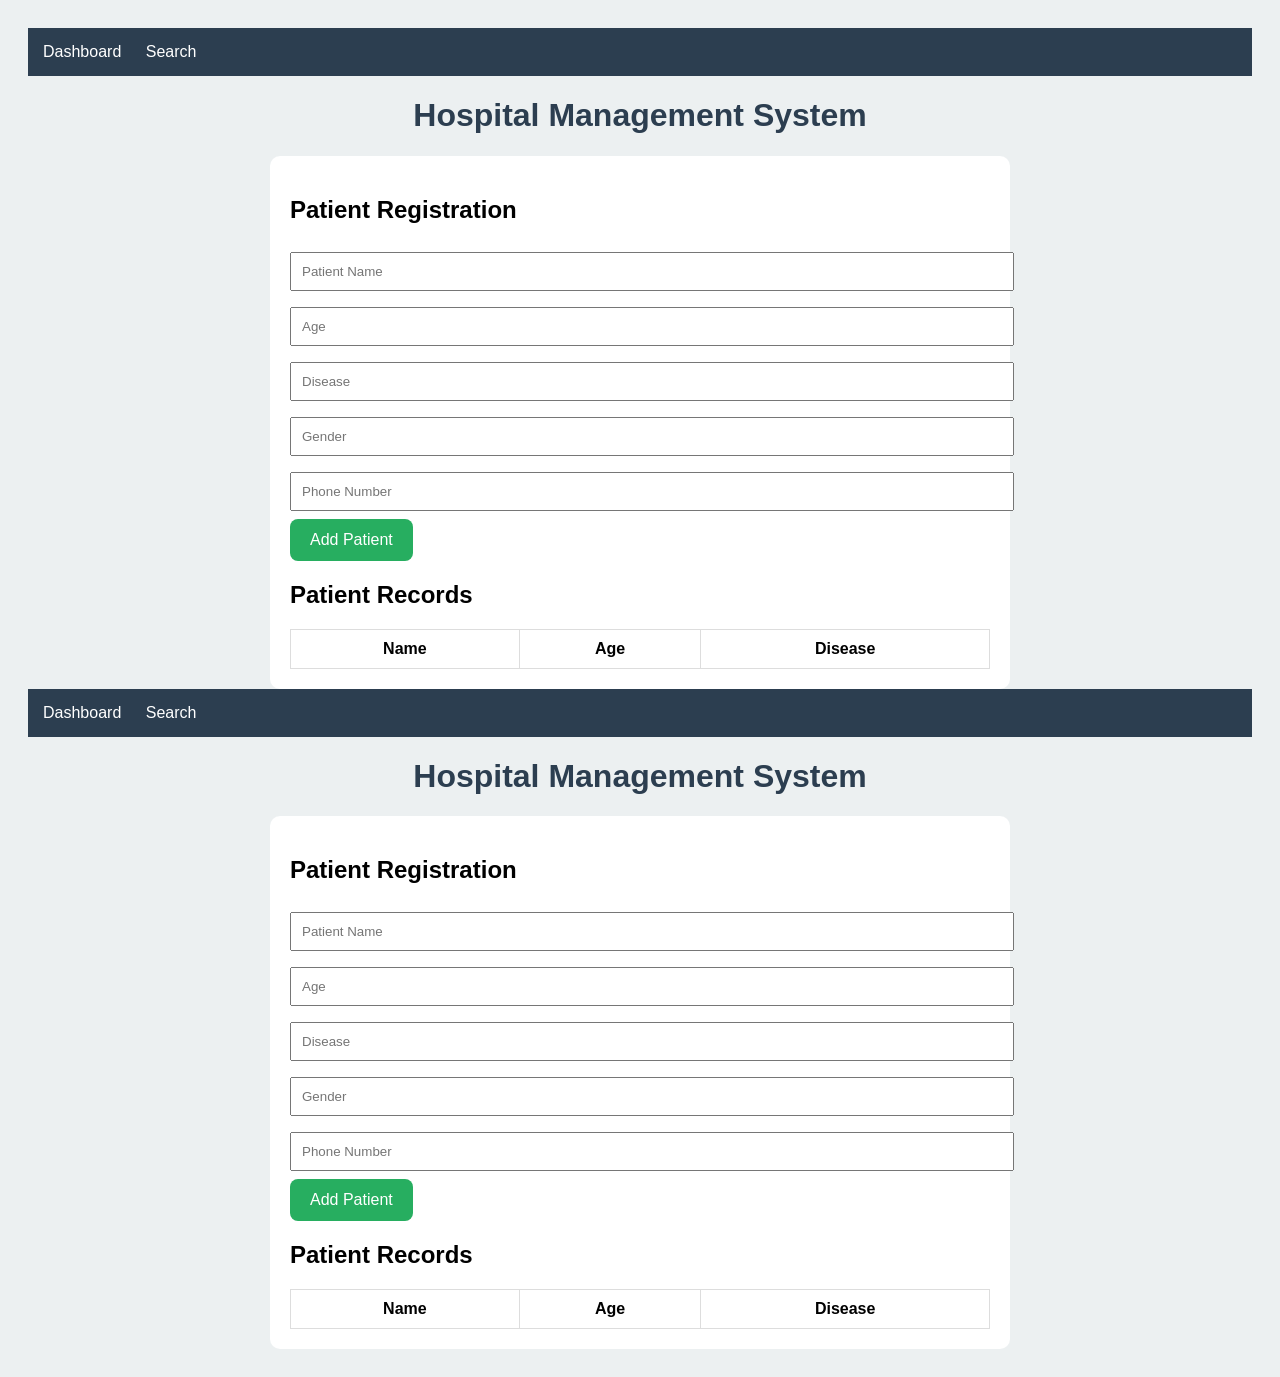
<file: index.html>
<!DOCTYPE html>
<html>
<head>
    <title>Hospital Management System</title>
    <link rel="stylesheet" href="style.css">
</head>
<body>
    <nav>
    <a href="dashboard.html">Dashboard</a>
    <a href="search patient option .html">Search</a>
    <a href="records.html"></a>
</nav>
    <h1>Hospital Management System</h1>
    <div class="container">
        <h2>Patient Registration</h2>
        <input type="text" id="name" placeholder="Patient Name">
        <input type="number" id="age" placeholder="Age">
        <input type="text" id="disease" placeholder="Disease"> 
<input type="text" placeholder="Gender">
<input type="text" placeholder="Phone Number">
        <button onclick="addPatient()">Add Patient</button>
        <h2>Patient Records</h2>
        <table>
            <thead>
                <tr>
                    <th>Name</th>
                    <th>Age</th>
                    <th>Disease</th>
                </tr>
            </thead>
            <tbody id="patientList"></tbody>
        </table>
    </div>
    <tbody id="patientList"></tbody>
    <script src="script.js"></script>
</body>

<!DOCTYPE html>
<html>
<head>
    <title>Hospital Management System</title>
    <link rel="stylesheet" href="style.css">
</head>
<body>
    <nav>
    <a href="dashboard.html">Dashboard</a>
    <a href="search patient option .html">Search</a>
    
</nav>
    <h1>Hospital Management System</h1>
    <div class="container">
        <h2>Patient Registration</h2>
        <input type="text" id="name" placeholder="Patient Name">
        <input type="number" id="age" placeholder="Age">
        <input type="text" id="disease" placeholder="Disease"> 
<input type="text" placeholder="Gender">
<input type="text" placeholder="Phone Number">
        <button onclick="addPatient()">Add Patient</button>
        <h2>Patient Records</h2>
        <table>
            <thead>
                <tr>
                    <th>Name</th>
                    <th>Age</th>
                    <th>Disease</th>
                </tr>
            </thead>
            <tbody id="patientList"></tbody>
        </table>
    </div>
    <tbody id="patientList"></tbody>
    <script src="script.js"></script>
</body>

</html>
</file>
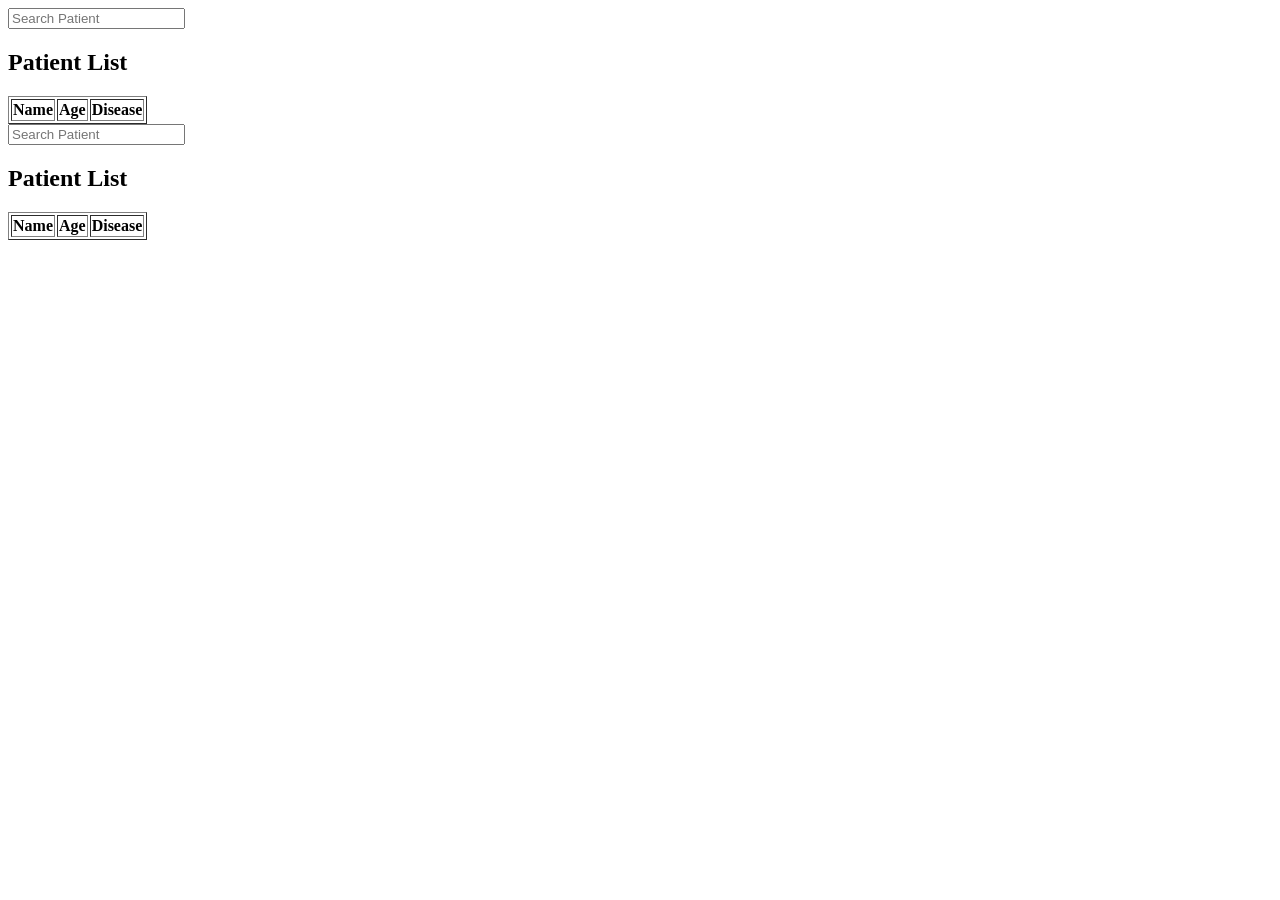
<file: search patient option .html>
<input type="text"
id="searchInput"
placeholder="Search Patient"
onkeyup="searchPatient()">
<!DOCTYPE html>
<html lang="en">
<head>
    <meta charset="UTF-8">
    <meta name="viewport" content="width=device-width, initial-scale=1.0">
    <title>Document</title>
</head>
<body>
    <h2>Patient List</h2>
<table border="1">
    <thead>
        <tr>
            <th>Name</th>
            <th>Age</th>
            <th>Disease</th>
        </tr>
    </thead>
    <tbody id="patientTable">
    </tbody>
</table>
<script>
let patients =
JSON.parse(localStorage.getItem("patients")) || [];
let table =
document.getElementById("patientTable");
patients.forEach(patient => {
    table.innerHTML += `
    <tr>
        <td>${patient.name}</td>
        <td>${patient.age}</td>
        <td>${patient.disease}</td>
    </tr>
    `;
});
</script>

    
</body>
</html>
<input type="text"
id="searchInput"
placeholder="Search Patient"
onkeyup="searchPatient()">
<!DOCTYPE html>
<html lang="en">
<head>
    <meta charset="UTF-8">
    <meta name="viewport" content="width=device-width, initial-scale=1.0">
    <title>Document</title>
</head>
<body>
    <h2>Patient List</h2>
<table border="1">
    <thead>
        <tr>
            <th>Name</th>
            <th>Age</th>
            <th>Disease</th>
        </tr>
    </thead>
    <tbody id="patientTable">
    </tbody>
</table>
<script>
let patients =
JSON.parse(localStorage.getItem("patients")) || [];
let table =
document.getElementById("patientTable");
patients.forEach(patient => {
    table.innerHTML += `
    <tr>
        <td>${patient.name}</td>
        <td>${patient.age}</td>
        <td>${patient.disease}</td>
    </tr>
    `;
});
</script>

</body>
</html>
</file>
<file: style.css>
body{
    font-family: Arial, sans-serif;
    background:#f4f4f4;
    padding:20px;
}

.container{
    background:white;
    padding:20px;
    border-radius:10px;
    max-width:700px;
    margin:auto;
}

input{
    width:100%;
    padding:10px;
    margin:8px 0;
}

button{
    background:green;
    color:white;
    border:none;
    padding:10px 20px;
    cursor:pointer;
}

table{
    width:100%;
    margin-top:20px;
    border-collapse:collapse;
}

table,th,td{
    border:1px solid #ddd;
}

th,td{
    padding:10px;
    text-align:center;
}
.dashboard{
    display:flex;
    gap:20px;
    margin-bottom:20px;
}

.card{
    flex:1;
    background:#3498db;
    color:white;
    padding:20px;
    border-radius:10px;
    text-align:center;
}
button{
   background:#27ae60;
   color:white;
   border:none;
   padding:12px 20px;
   border-radius:8px;
   font-size:16px;
}

button:hover{
   background:#219150;
}
body{
    background:#ecf0f1;
}

h1{
    color:#2c3e50;
    text-align:center;
}
nav{
    background:#2c3e50;
    padding:15px;
}

nav a{
    color:white;
    text-decoration:none;
    margin-right:20px;
}
=======
body{
    font-family: Arial, sans-serif;
    background:#f4f4f4;
    padding:20px;
}

.container{
    background:white;
    padding:20px;
    border-radius:10px;
    max-width:700px;
    margin:auto;
}

input{
    width:100%;
    padding:10px;
    margin:8px 0;
}

button{
    background:green;
    color:white;
    border:none;
    padding:10px 20px;
    cursor:pointer;
}

table{
    width:100%;
    margin-top:20px;
    border-collapse:collapse;
}

table,th,td{
    border:1px solid #ddd;
}

th,td{
    padding:10px;
    text-align:center;
}

button{
   background:#27ae60;
   color:white;
   border:none;
   padding:12px 20px;
   border-radius:8px;
   font-size:16px;
}

button:hover{
   background:#219150;
}
body{
    background:#ecf0f1;
}

h1{
    color:#2c3e50;
    text-align:center;
}
nav{
    background:#2c3e50;
    padding:15px;
}

nav a{
    color:white;
    text-decoration:none;
    margin-right:20px;
}
.dashboard{
    display:flex;
    gap:20px;
    flex-wrap:wrap;
    margin-top:20px;
}

.card{
    flex:1;
    min-width:200px;
    background:#3498db;
    color:white;
    padding:20px;
    border-radius:10px;
    text-align:center;
    box-shadow:0 2px 8px rgba(0,0,0,0.2);
}

.card h3{
    margin-bottom:10px;
}

.banner{
   background:#2c3e50;
   color:white;
   padding:25px;
   border-radius:10px;
   text-align:center;
   margin-bottom:20px;
}
.highlight {
  background-color: yellow;
  font-weight: bold;
}
.hide {
  display: none;
}
</file>
